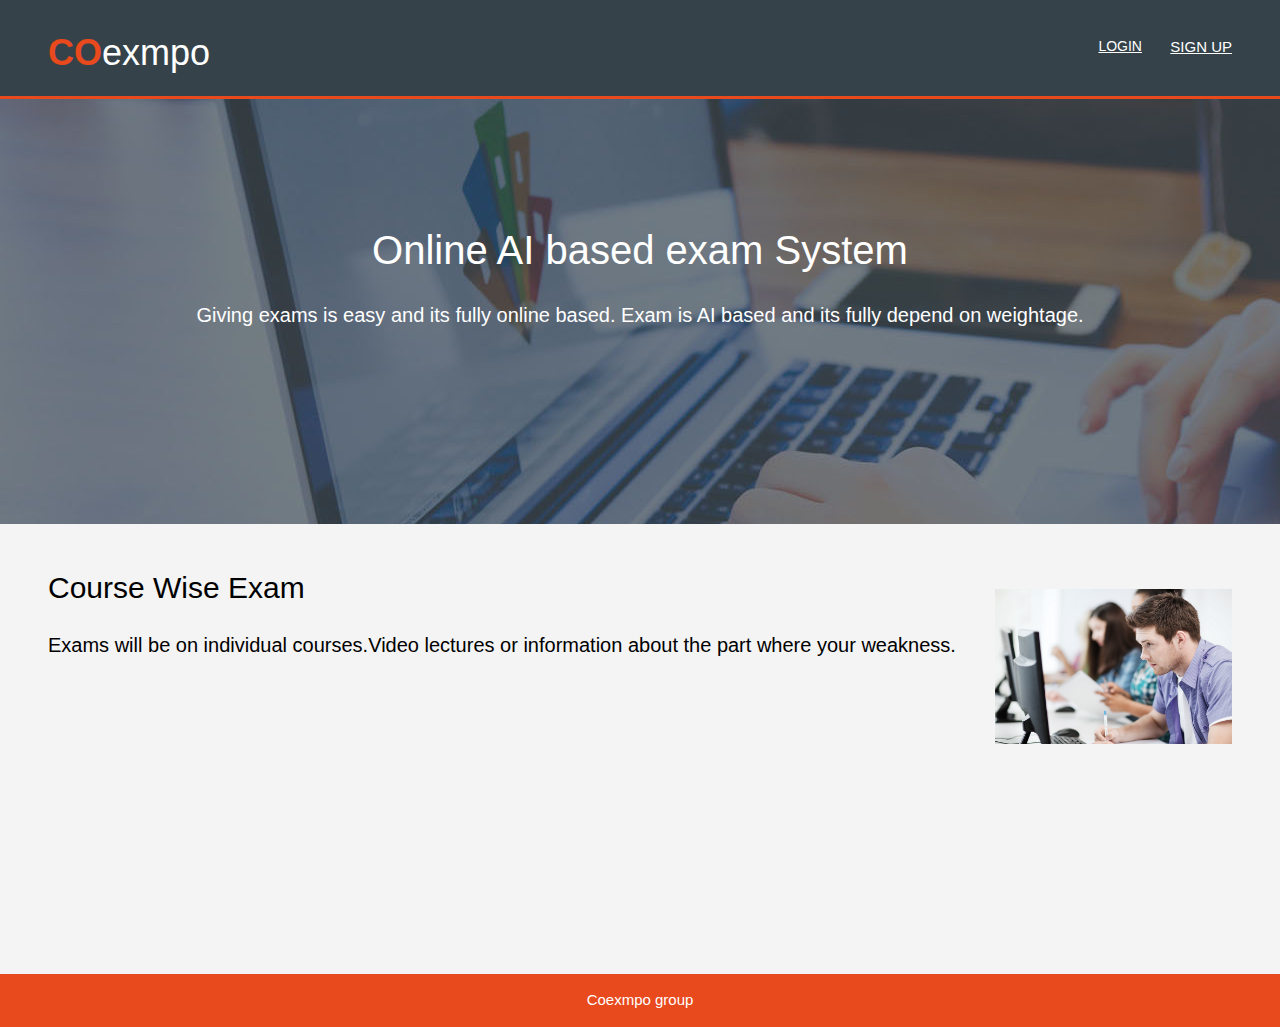
<file: index.html>
<!DOCTYPE html>
<html>
<head>
<meta name="viewport" content="width=device-width, initial-scale=1">
    
<link rel="stylesheet" href="./style1.css">

</head>
<body>
 
 <header>
      <div class="container">
        <div id="branding">
          <h1><span class="highlight">CO</span>exmpo</h1>
        </div>
        <nav>
          
            <a href="./login.html" style="width:auto" class="upper" >LOGIN</a>
			&nbsp;
	<a href= "./Signup.html" style="width:auto">SIGN UP</a>
        
        </nav>
      </div>
    </header>

<section id="showcase">
      <div class="container">
        <h1>Online AI based exam System</h1>
		
        <p>Giving exams is easy and its fully online based. Exam is AI based and its fully depend on weightage.</p>
      </div>
    </section>
<section id="showcase2">
	<div class="container">
		<h2>Course Wise Exam <img src="./images/exam.jpg" align="right"class="imgcontainer"></h2>
		<p>Exams will be on individual courses.Video lectures or information about the part where your weakness.</p>
	</div>
</section>

<footer>
      <p>Coexmpo group</p>
    </footer>

</body>
</html>
</file>
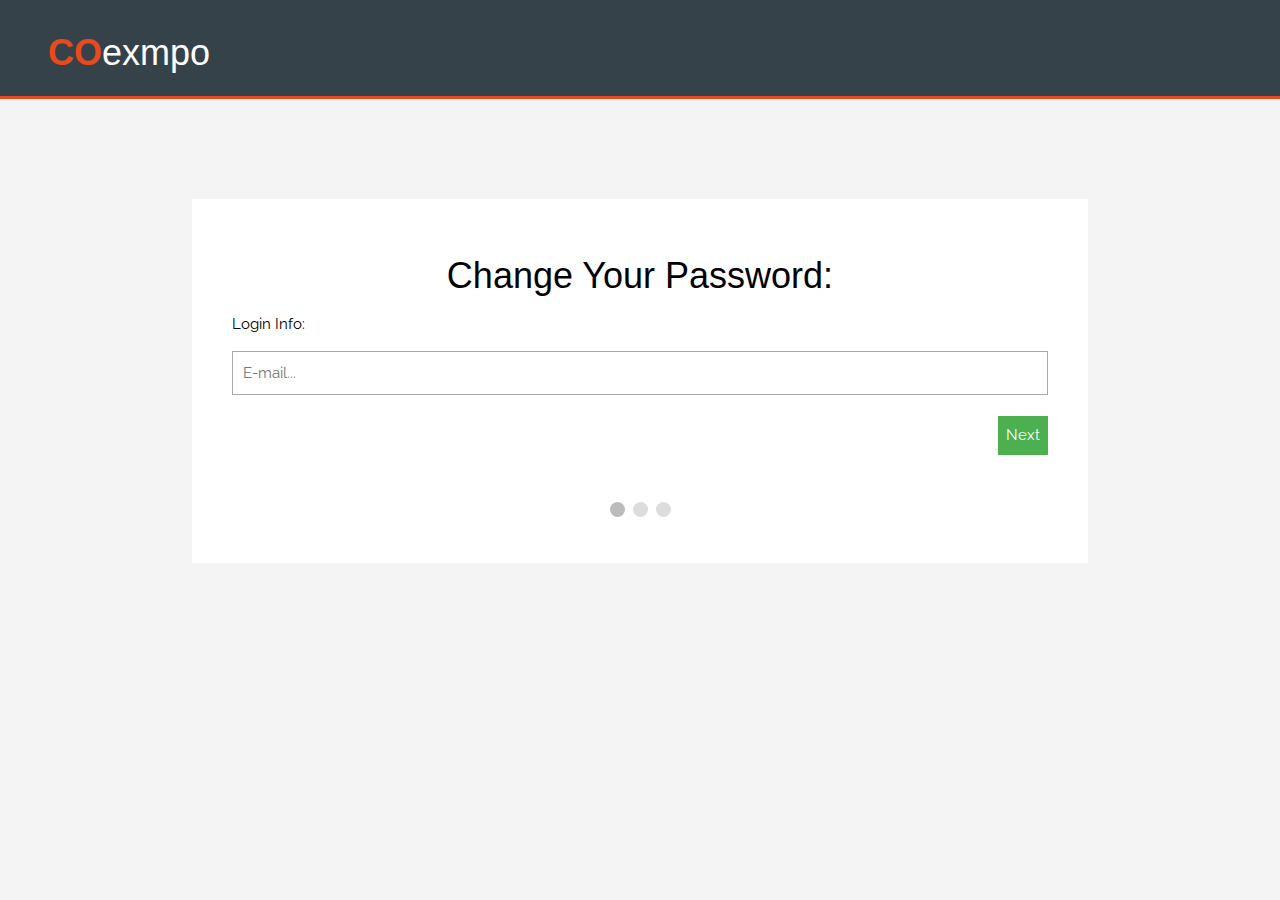
<file: forgot-password.html>
<!DOCTYPE html>
<html>
<meta name="viewport" content="width=device-width, initial-scale=1.0">
<link href="https://fonts.googleapis.com/css?family=Raleway" rel="stylesheet">
<link rel="stylesheet" href="./style-forgot.css">
<link rel="stylesheet" href="./style1.css">
<body>
<header>
      <div class="container">
        <div id="branding">
          <h1><span class="highlight">CO</span>exmpo</h1>
        </div>
		</div>
    </header>
<form id="regForm" action="/action_page.php">
  <h1>Change Your Password:</h1>
  <!-- One "tab" for each step in the form: -->
  
  <div class="tab">Login Info:
    <p><input placeholder="E-mail..." oninput="this.className = ''" name="email"></p>
    
  </div>
  <div class="tab">Enter your OTP sent to your email id:
    <p><input placeholder="OTP" oninput="this.className = ''" name="otp" ></p>
    
  </div>
  
  <div class="tab">Enter New Password:
    <p><input type="password" placeholder="password" oninput="this.className = ''" name="psw"id="psw"></p>
	 <div id="message">
  <h3>Password must contain the following:</h3>
	<p id="letter" class="invalid">A <b>lowercase</b> letter</p>
	<p id="capital" class="invalid">A <b>capital (uppercase)</b> letter</p>
	<p id="number" class="invalid">A <b>number</b></p>
	<p id="length" class="invalid">Minimum <b>8 characters</b></p>
</div>
    <p><input placeholder="Confirm Password" oninput="this.className = ''" name="psw-repeat"></p>
  </div>
  <div style="overflow:auto;">
    <div style="float:right;">
      <button type="button" id="prevBtn" onclick="nextPrev(-1)">Previous</button>
      <button type="button" id="nextBtn" onclick="nextPrev(1)">Next</button>
    </div>
  </div>
  <!-- Circles which indicates the steps of the form: -->
  <div style="text-align:center;margin-top:40px;">
    <span class="step"></span>
    <span class="step"></span>
    <span class="step"></span>
    
  </div>
</form>

<script>
var myInput = document.getElementById("psw");
var letter = document.getElementById("letter");
var capital = document.getElementById("capital");
var number = document.getElementById("number");
var length = document.getElementById("length");

// When the user clicks on the password field, show the message box
myInput.onfocus = function() {
    document.getElementById("message").style.display = "block";
}

// When the user clicks outside of the password field, hide the message box
myInput.onblur = function() {
    document.getElementById("message").style.display = "none";
}

// When the user starts to type something inside the password field
myInput.onkeyup = function() {
  // Validate lowercase letters
  var lowerCaseLetters = /[a-z]/g;
  if(myInput.value.match(lowerCaseLetters)) {  
    letter.classList.remove("invalid");
    letter.classList.add("valid");
  } else {
    letter.classList.remove("valid");
    letter.classList.add("invalid");
  }
  
  // Validate capital letters
  var upperCaseLetters = /[A-Z]/g;
  if(myInput.value.match(upperCaseLetters)) {  
    capital.classList.remove("invalid");
    capital.classList.add("valid");
  } else {
    capital.classList.remove("valid");
    capital.classList.add("invalid");
  }

  // Validate numbers
  var numbers = /[0-9]/g;
  if(myInput.value.match(numbers)) {  
    number.classList.remove("invalid");
    number.classList.add("valid");
  } else {
    number.classList.remove("valid");
    number.classList.add("invalid");
  }
  
  // Validate length
  if(myInput.value.length >= 8) {
    length.classList.remove("invalid");
    length.classList.add("valid");
  } else {
    length.classList.remove("valid");
    length.classList.add("invalid");
  }
}
var currentTab = 0; // Current tab is set to be the first tab (0)
showTab(currentTab); // Display the crurrent tab

function showTab(n) {
  // This function will display the specified tab of the form...
  var x = document.getElementsByClassName("tab");
  x[n].style.display = "block";
  //... and fix the Previous/Next buttons:
  if (n == 0) {
    document.getElementById("prevBtn").style.display = "none";
  } else {
    document.getElementById("prevBtn").style.display = "inline";
  }
  if (n == (x.length - 1)) {
    document.getElementById("nextBtn").innerHTML = "Submit";
  } else {
    document.getElementById("nextBtn").innerHTML = "Next";
  }
  //... and run a function that will display the correct step indicator:
  fixStepIndicator(n)
}

function nextPrev(n) {
  // This function will figure out which tab to display
  var x = document.getElementsByClassName("tab");
  // Exit the function if any field in the current tab is invalid:
  if (n == 1 && !validateForm()) return false;
  // Hide the current tab:
  x[currentTab].style.display = "none";
  // Increase or decrease the current tab by 1:
  currentTab = currentTab + n;
  // if you have reached the end of the form...
  if (currentTab >= x.length) {
    // ... the form gets submitted:
    document.getElementById("regForm").submit();
    return false;
  }
  // Otherwise, display the correct tab:
  showTab(currentTab);
}

function validateForm() {
  // This function deals with validation of the form fields
  var x, y, i, valid = true;
  x = document.getElementsByClassName("tab");
  y = x[currentTab].getElementsByTagName("input");
  // A loop that checks every input field in the current tab:
  for (i = 0; i < y.length; i++) {
    // If a field is empty...
    if (y[i].value == "") {
      // add an "invalid" class to the field:
      y[i].className += " invalid";
      // and set the current valid status to false
      valid = false;
    }
  }
  // If the valid status is true, mark the step as finished and valid:
  if (valid) {
    document.getElementsByClassName("step")[currentTab].className += " finish";
  }
  return valid; // return the valid status
}

function fixStepIndicator(n) {
  // This function removes the "active" class of all steps...
  var i, x = document.getElementsByClassName("step");
  for (i = 0; i < x.length; i++) {
    x[i].className = x[i].className.replace(" active", "");
  }
  //... and adds the "active" class on the current step:
  x[n].className += " active";
}
</script>

</body>
</html>
</file>
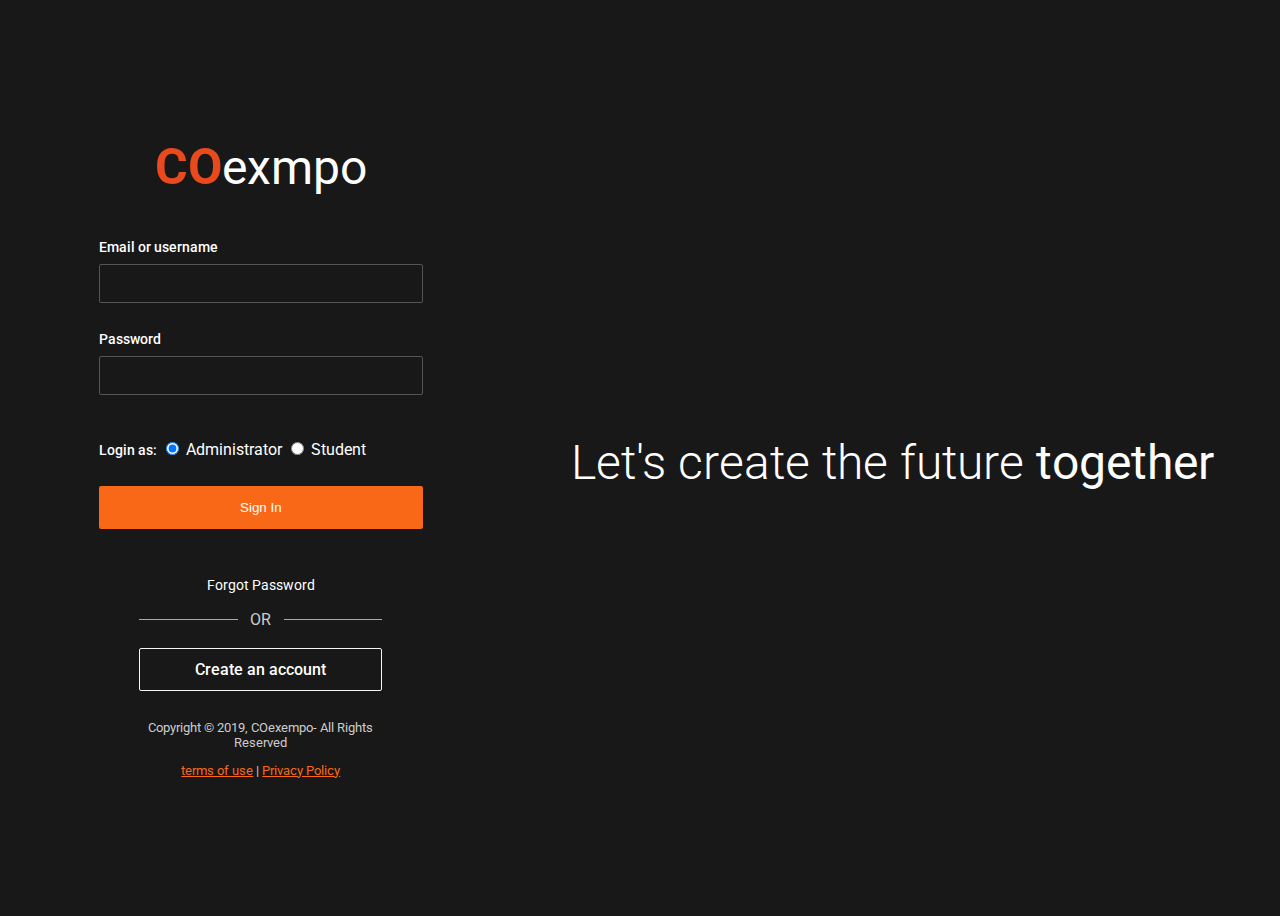
<file: login.html>
<!DOCTYPE html>
<html>
<head>
	<meta charset="UTF-8">
	<meta name="viewport" content="width=device-width, initial-scale=1.0">
	<link rel="stylesheet" href="./style.css">
	<title> COexempo- SignIn</title>
</head>
<body>

<div id="wrapper">
  <div id="left">
    <div id="signin">
      <div href="./index.html" class="logo">
        <span  class="highlight">CO</span><font size=50px>exmpo</font>
      </div>
      <form>
        <div>
          <label>Email or username</label>
          <input type="text" class="text-input" />
        </div>
        <div>
          <label>Password</label>
          <input type="password" class="text-input" />
        </div>
		<br>
		<label>Login as:</label>
		 <input type="radio" name="login_type" value="administrator" checked> Administrator
 		<input type="radio" name="login_type" value="student"> Student
		<div><br>
        <button type="submit" class="primary-btn">Sign In</button>
		</div>
		
      </form>
      <div class="links">
        <a href="./forgot-password.html">Forgot Password</a>

      </div>
      <div class="or">
        <hr class="bar" />
        <span>OR</span>
        <hr class="bar" />
      </div>
      <a href="./Signup.html" class="secondary-btn">Create an account</a>
    </div>
    <footer id="main-footer">
      <p>Copyright &copy; 2019, COexempo- All Rights Reserved</p>
      <div>
        <a href="#">terms of use</a> | <a href="#">Privacy Policy</a>
      </div>
    </footer>
  </div>
  <div id="right">
    <div id="showcase">
      <div class="showcase-content">
        <h1 class="showcase-text">
          Let's create the future <strong>together</strong>
        </h1>
        <!--<a href="#" class="secondary-btn">Start a FREE 10-day trial</a>-->
      </div>
    </div>
  </div>
</div>
</body>
</html>
</file>
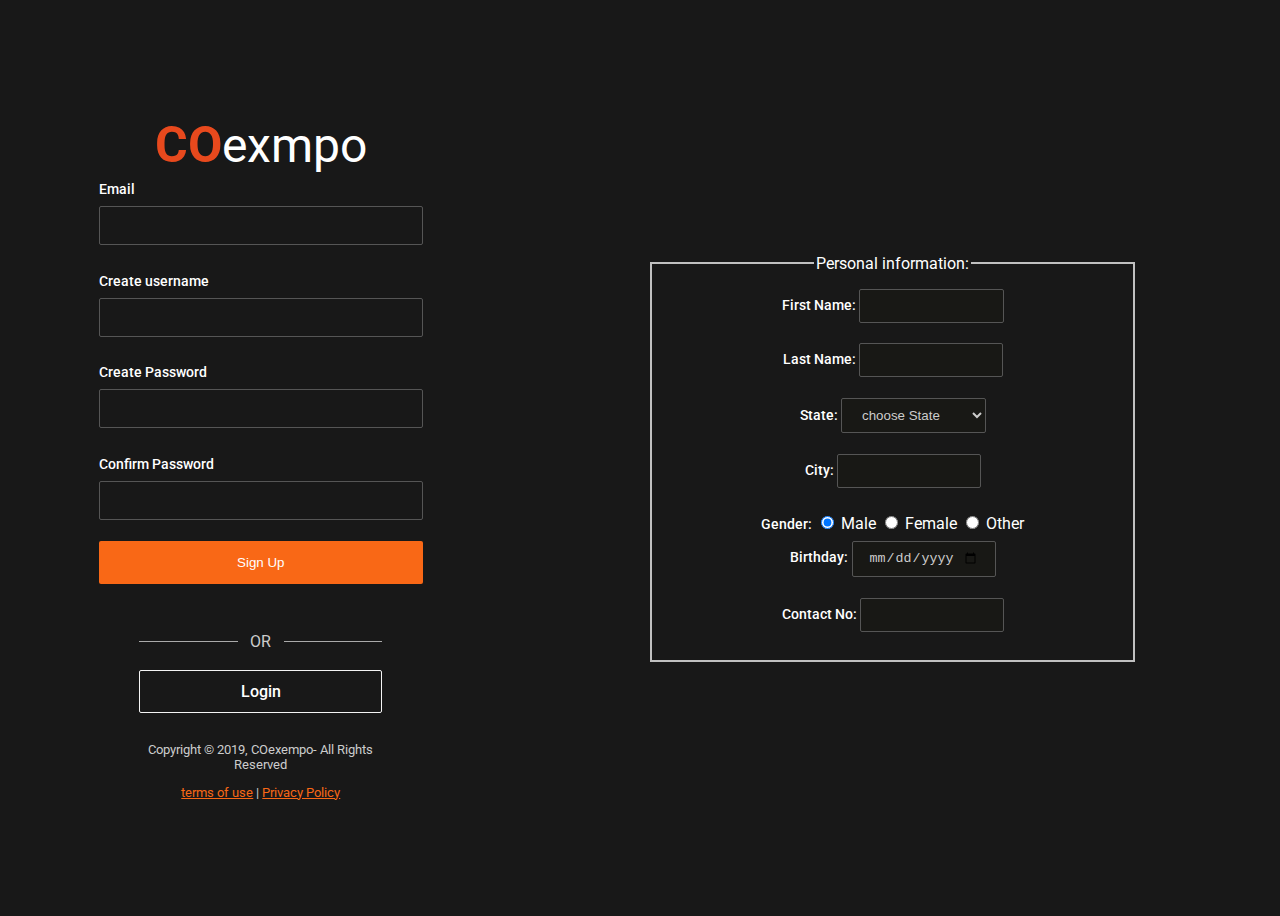
<file: Signup.html>
<!DOCTYPE html>
<html>
<head>
	<meta charset="UTF-8">
	
	<link rel="stylesheet" href="./style.css">
	<title> COexempo- SignIn</title>
</head>
<body>

<div id="wrapper">
  <div id="left">
    <div id="signin">
      <div class="logo1">
        <span class="highlight">CO</span><font size=30px>exmpo</font>
      </div>
      <form>
        <div>
          <label>Email </label>
          <input type="text" class="text-input" />
        </div>
		<div>
          <label>Create username</label>
          <input type="text" class="text-input" />
        </div>
        <div>
          <label>Create Password</label>
          <input type="password" class="text-input" />
        </div>
		<div>
          <label>Confirm Password</label>
          <input type="password" class="text-input" />
        </div>
        <button type="submit" class="primary-btn">Sign Up</button>
      </form>
     <div class="or">
        <hr class="bar" />
        <span>OR</span>
        <hr class="bar" />
      </div>
      <a href="./login.html" class="secondary-btn">Login</a>
    </div>
    <footer id="main-footer">
      <p>Copyright &copy; 2019, COexempo- All Rights Reserved</p>
      <div>
        <a href="#">terms of use</a> | <a href="#">Privacy Policy</a>
      </div>
    </footer>
  </div>
  <div id="right">
    <div id="showcase">
      
        <fieldset>
          <legend align="center">Personal information:</legend>
	<label>First Name:	</label><input type="text"  class = "text-input" name"fname">

<br>
	<label>Last Name:	</label><input type="text1" class = "text-input"name"lname">

	

<br>
	<label>State:	</label>
	<select name="country" class = "text-input">
		<option value="State" selected>choose State</option>
		<option value="AP">Arunanchal Pradesh</option>
		<option value="Bhopal">Bhopal</option>
		<option value="Chan">Chandigarh</option>
		<option value="Drk">Darjeeling</option>		
		<option value="Delhi">Delhi</option>
		<option value="JK">Jammu and Kashmir</option>
		<option value="WB">West Bengal</option>
	
  </select>
  <br>

	<label>City:	</label><input type="text" class = "text-input"name"city">
<br>
	<label>Gender:</label>
		 <input type="radio" name="gender" value="male" checked> Male
 		<input type="radio" name="gender" value="female"> Female
  		<input type="radio" name="gender" value="other"> Other
<br>
	 <label>Birthday:</label>
  <input type="date" class = "text-input" name="bday">
<br>
<label>Contact No:	</label><input type="tel" class = "text-input"name"a2">
        
        </fieldset>
      </div>
    
  </div>
</div>
</body>
</html>
</file>
<file: style-forgot.css>
* {
  box-sizing: border-box;
}

body {
  background-color: #f1f1f1;
}

#regForm {
  background-color: #ffffff;
  margin: 100px auto;
  font-family: Raleway;
  padding: 40px;
  width: 70%;
  min-width: 300px;
}

h1 {
  text-align: center;  
}

input {
  padding: 10px;
  width: 100%;
  font-size: 17px;
  font-family: Raleway;
  border: 1px solid #aaaaaa;
}

/* Mark input boxes that gets an error on validation: */
input.invalid {
  background-color: #ffdddd;
}

/* Hide all steps by default: */
.tab {
  display: none;
}

button {
  background-color: #4CAF50;
  color: #ffffff;
  border: none;
  padding: 10px 20px;
  font-size: 17px;
  font-family: Raleway;
  cursor: pointer;
}

button:hover {
  opacity: 0.8;
}

#prevBtn {
  background-color: #bbbbbb;
}

/* Make circles that indicate the steps of the form: */
.step {
  height: 15px;
  width: 15px;
  margin: 0 2px;
  background-color: #bbbbbb;
  border: none;  
  border-radius: 50%;
  display: inline-block;
  opacity: 0.5;
}

.step.active {
  opacity: 1;
}

/* Mark the steps that are finished and valid: */
.step.finish {
  background-color: #4CAF50;
}
</file>
<file: style.css>
@import url('https://fonts.googleapis.com/css?family=Roboto:300');

* {
  box-sizing: border-box;
}
.highlight {
  color:#e8491d;
  font-weight:bold;
  font-size:50px;
}
body {
  font-family: 'Roboto', sans-serif;
  font-weight: auto;
  background: #181818;
  color: #fff;
  overflow: hidden;
}

h1,
h2,
h3,
h4,
h5,
h6 {
  font-weight: 300;
}

#wrapper {
  display: flex;
  flex-direction: row;
}

#left {
  display: flex;
  flex-direction: column;
  flex: 1;
  align-items: center;
  justify-content: center;
  
}

#right {
  flex: 1;
}

/* Sign In */
#signin {
  display: flex;
  flex-direction: column;
  justify-content: center;
  align-items: center;
  width: 80%;
  padding-bottom: 1rem;
}

#signin form {
  width: 80%;
  padding-bottom: 3rem;
}

#signin .logo {
  margin-bottom: 4vh;
}

fieldset {
    border: 2px solid #c0c0c0;
    margin: 6 10px;
    padding: 1em 6em 0.5em;
}

#signin label {
  font-size: 0.9rem;
  line-height: 2rem;
  font-weight: 500;
}
label {
  align:left;
  font-size: 0.9rem;
  line-height: 2rem;
  font-weight: 500;
}
#signin .text-input {
  margin-bottom: 1.3rem;
  width: 100%;
  border-radius: 2px;
  background: #181818;
  border: 1px solid #555;
  color: #ccc;
  padding: 0.5rem 1rem;
  line-height: 1.3rem;
}
.text-input {
  margin-bottom: 1.3rem;
  width: 50%;
  border-radius: 2px;
  background: #181815;
  border: 1px solid #555;
  color: #ccc;
  padding: 0.5rem 1rem;
  line-height: 1rem;
}
#signin .primary-btn {
  width: 100%;
}

#signin .secondary-btn,
.or,
.links {
  width: 60%;
}

#signin .links a {
  display: block;
  color: #fff;
  text-decoration: none;
  margin-bottom: 1rem;
  text-align: center;
  font-size: 0.9rem;
}

#signin .or {
  display: flex;
  flex-direction: row;
  margin-bottom: 1.2rem;
  align-items: center;
}

#signin .or .bar {
  flex: auto;
  border: none;
  height: 1px;
  background: #aaa;
}

#signin .or span {
  color: #ccc;
  padding: 0 0.8rem;
}

/* Showcase */
#showcase {
  display: flex;
  justify-content: center;
  align-items: center;
  background: url('https://image.ibb.co/cO9Lxq/login-bg.jpg') no-repeat center center / cover;
  height: 100vh;
  text-align: center;
}

#showcase .showcase-text {
  font-size: 3rem;
  width: 100%;
  color: #fff;
  margin-bottom: 1.5rem;
}

#showcase .secondary-btn {
  width: 60%;
  margin: auto;
}

/* Footer */
#main-footer {
  color: #ccc;
  text-align: center;
  font-size: 0.8rem;
  max-width: 50%;
  padding-top: auto;
}

#main-footer a {
  color: #f96816;
  text-decoration: underline;
}

/* Button */
.primary-btn {
  padding: 0.7rem 1rem;
  height: 2.7rem;
  display: block;
  border: 0;
  border-radius: 2px;
  font-weight: 500;
  background: #f96816;
  color: #fff;
  text-decoration: none;
  cursor: pointer;
  text-align: center;
  transition: all 0.5s;
}

.primary-btn:hover {
  background-color: #ff7b39;
}

.secondary-btn {
  padding: 0.7rem 1rem;
  height: 2.7rem;
  display: block;
  border: 1px solid #f4f4f4;
  border-radius: 2px;
  font-weight: 500;
  background: none;
  color: #fff;
  text-decoration: none;
  cursor: pointer;
  text-align: center;
  transition: all 0.5s;
}

.secondary-btn:hover {
  border-color: #ff7b39;
  color: #ff7b39;
}

/* Media Queries */
@media (min-width: 1200px) {
  #left {
    flex: 4;
  }

  #right {
    flex: 6;
  }
}

@media (max-width: 768px) {
  body {
    overflow: auto;
  }

  #right {
    display: none;
  }

  #left {
    justify-content: start;
    margin-top: auto;
  }

  #signin .logo {
    margin-bottom: auto;
  }

  #signin .text-input {
    margin-bottom: 0.7rem;
  }

  #main-footer {
    padding-top: auto;
  }
}
</file>
<file: style1.css>
@import url('https://www.w3schools.com/w3css/4/w3.css');

body{
  font: 15px/1.5 Arial, Helvetica,sans-serif;
  padding:0;
  margin:0;
  background-color:#f4f4f4;
}
header{
  background:#35424a;
  color:#ffffff;
  padding-top:10px;
  min-height:70px;
  border-bottom:#e8491d 3px solid;
}
.upper{
  float:left;
  display:inline;
  padding: 0 20px 0 20px;
  color:#ffffff;
  
  text-transform: uppercase;
  font-size:14px;
  cursor: pointer;
}

header #branding{
  float:left;
}

header #branding h1{
  margin:0;
}
header .highlight {
  color:#e8491d;
  font-weight:bold;
}
  header #branding{
  float:left;
}

header #branding h1{
  margin:0;
}



header nav{
	float:right;
  margin-top:10px;
}


ul{
  margin:0;
  padding:0;
}
/* The message box is shown when the user clicks on the password field */
#message {
    display:none;
    background: #f1f1f1;
    color: #000;
    position: relative;
    padding: 20px;
    margin-top: 10px;
}

#message p {
    padding: 10px 35px;
    font-size: 18px;
}

/* Add a green text color and a checkmark when the requirements are right */
.valid {
    color: green;
}

.valid:before {
    position: relative;
    left: -35px;
    
}

/* Add a red text color and an "x" when the requirements are wrong */
.invalid {
    color: red;
}

.invalid:before {
    position: relative;
    left: -35px;
    
}
/* Showcase */
#showcase{
  min-height:425px;
  background:url('./images/showcase.jpg') no-repeat 0 -400px;
  text-align:center;
  color:#ffffff;
}

#showcase h1{
  margin-top:105px;
  font-size:40px;
  margin-bottom:10px;
}

#showcase p{
  font-size:20px;
}

#showcase2{
  min-height:450px;
  
  text-align:left;
  
}

#showcase2 h2{
  margin-top:25px;
  font-size:30px;
  margin-bottom:10px;
}

#showcase2 p{
  font-size:20px;
}
.container {
    width:95%;
  margin:auto;
  overflow:hidden;
    
}

.bar1, .bar2, .bar3 {
    width: 35px;
    height: 5px;
    background-color: #333;
    margin: 6px 0;
    transition: 0.4s;
}

.change .bar1 {
    -webkit-transform: rotate(-45deg) translate(-9px, 6px) ;
    transform: rotate(-45deg) translate(-9px, 6px) ;
}

.change .bar2 {opacity: 0;}

.change .bar3 {
    -webkit-transform: rotate(45deg) translate(-8px, -8px) ;
    transform: rotate(45deg) translate(-8px, -8px) ;
}

/* Full-width input fields */
input[type=text1], input[type=password] {
    width: 80%;
    padding: 14px 20px;
    margin: 8px 0;
    display: inline-block;
    border: 1px solid #ccc;
    box-sizing: border-box;
}

/* Set a style for all buttons */
button {
    background-color: #4CAF50;
    color: white;
    padding: 8px 8px;
    margin: 6px 0;
    border: none;
    cursor: pointer;
    width: 100%;
}

li:hover {
    opacity: 0.8;
	color:#cccccc;
  font-weight:bold;
}
.signupbtn {
    width: auto;
    padding: 10px 18px;
    background-color: #4CAF50;
}
/* Extra styles for the cancel button */
.cancelbtn {
    width: auto;
    padding: 10px 18px;
    background-color: #f44337;
}

/* Center the image and position the close button */
.imgcontainer {
    align: right;
	width: 20%;
	hieght:50%;
    margin: 24px 0 12px 0;
    position: center;
}

img.avatar {
    width: 40%;
    border-radius: 50%;
	position: center;
}

.container {
    padding: 16px;
}


/* The Modal (background) */
.modal {
    display: none; /* Hidden by default */
    position: fixed; /* Stay in place */
    
    left: 0;
    top: 0;
    width: 100%; /* Full width */
    height: 100%; /* Full height */
    overflow: auto; /* Enable scroll if needed */
    background-color: rgb(0,0,0); /* Fallback color */
    background-color: rgba(0,0,0,0.4); /* Black w/ opacity */
    padding-top: 30px;
}

/* Modal Content/Box */
.modal-content {
    background-color: #fefefe;
    margin: 5% auto 15% auto; /* 5% from the top, 15% from the bottom and centered */
    
    width: 80%; /* Could be more or less, depending on screen size */
}

/* The Close Button (x) */
.close {
    position: absolute;
    right: 25px;
    top: 0;
    color: #000;
    font-size: 35px;
    font-weight: bold;
}

.close:hover,
.close:focus {
    color: red;
    cursor: pointer;
}

/* Add Zoom Animation */
.animate {
    -webkit-animation: animatezoom 0.6s;
    animation: animatezoom 0.6s
}

@-webkit-keyframes animatezoom {
    from {-webkit-transform: scale(0)} 
    to {-webkit-transform: scale(1)}
}
    
@keyframes animatezoom {
    from {transform: scale(0)} 
    to {transform: scale(1)}
}


input[type=text]
 {
    width: 850px;
    box-sizing: border-box;
    border: 2px solid #ccc;
    border-radius: 4px;
    font-size: 16px;
    background-color: white;
    background-image: url('searchicon.png');
    background-position: 10px 10px; 
    background-repeat: no-repeat;
    padding: 12px 20px 12px 40px;
    -webkit-transition: width 0.4s ease-in-out;
    transition: width 0.4s ease-in-out;
}

input[type=text]:focus
{
    width: 80%;
} 
footer{
  padding:0.1px;
  margin-top:0.4px;
  color:#ffffff;
  background-color:#e8491d;
  text-align: center;
}
</file>
